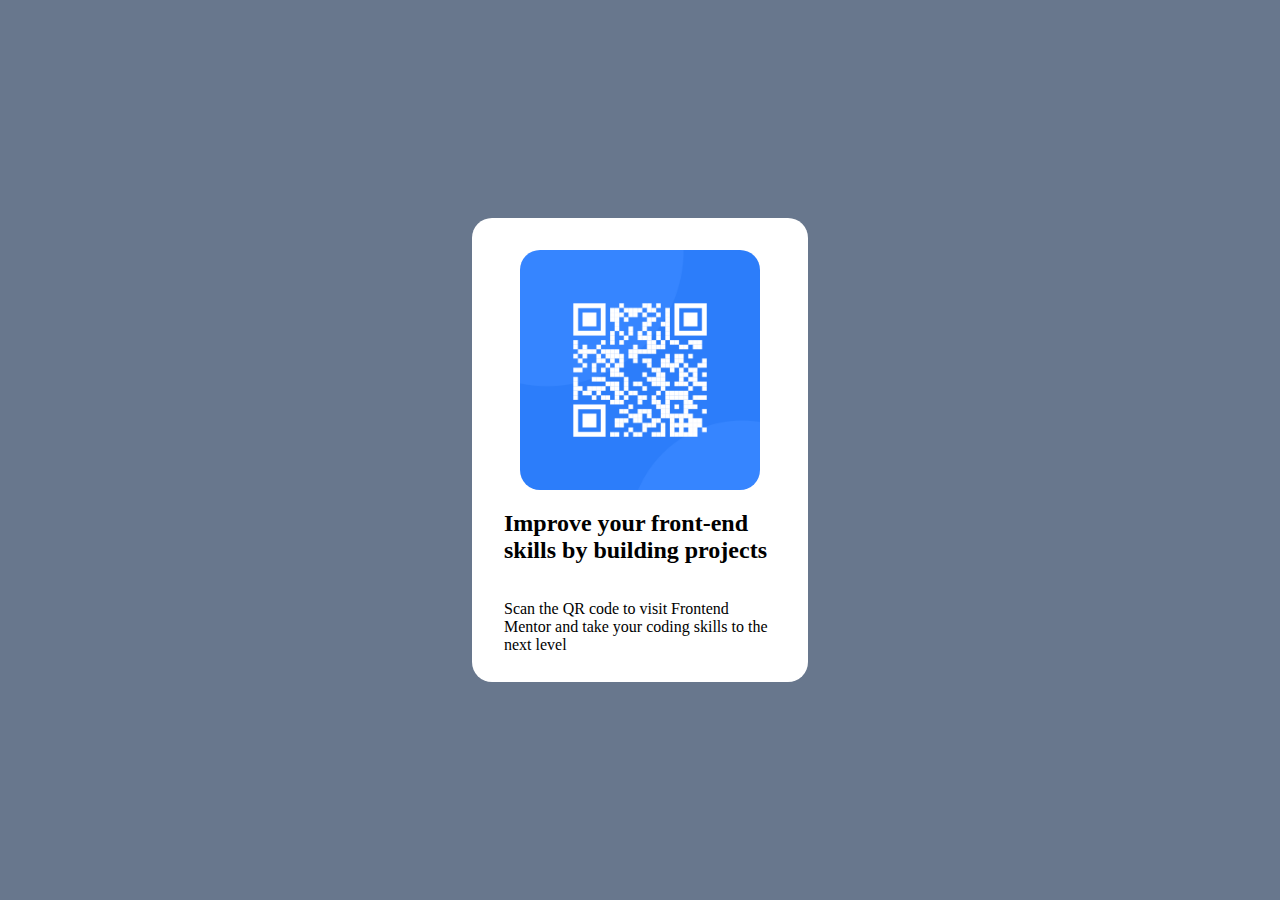
<file: index.html>
<!DOCTYPE html>
<html lang="en">

<head>
    <meta charset="UTF-8">
    <meta name="viewport" content="width=device-width, initial-scale=1.0">
    <title>QRCode</title>
    <link rel="stylesheet" href="styles.css">
    
</head>

<body>
    <div class="container">
        <img id="qr-img" src="./images/image-qr-code.png">
        <h2>Improve your front-end skills by building projects</h2>
        <p>Scan the QR code to visit Frontend Mentor and take your coding skills to the next level</p>
    </div>
</body>

</html>
</file>
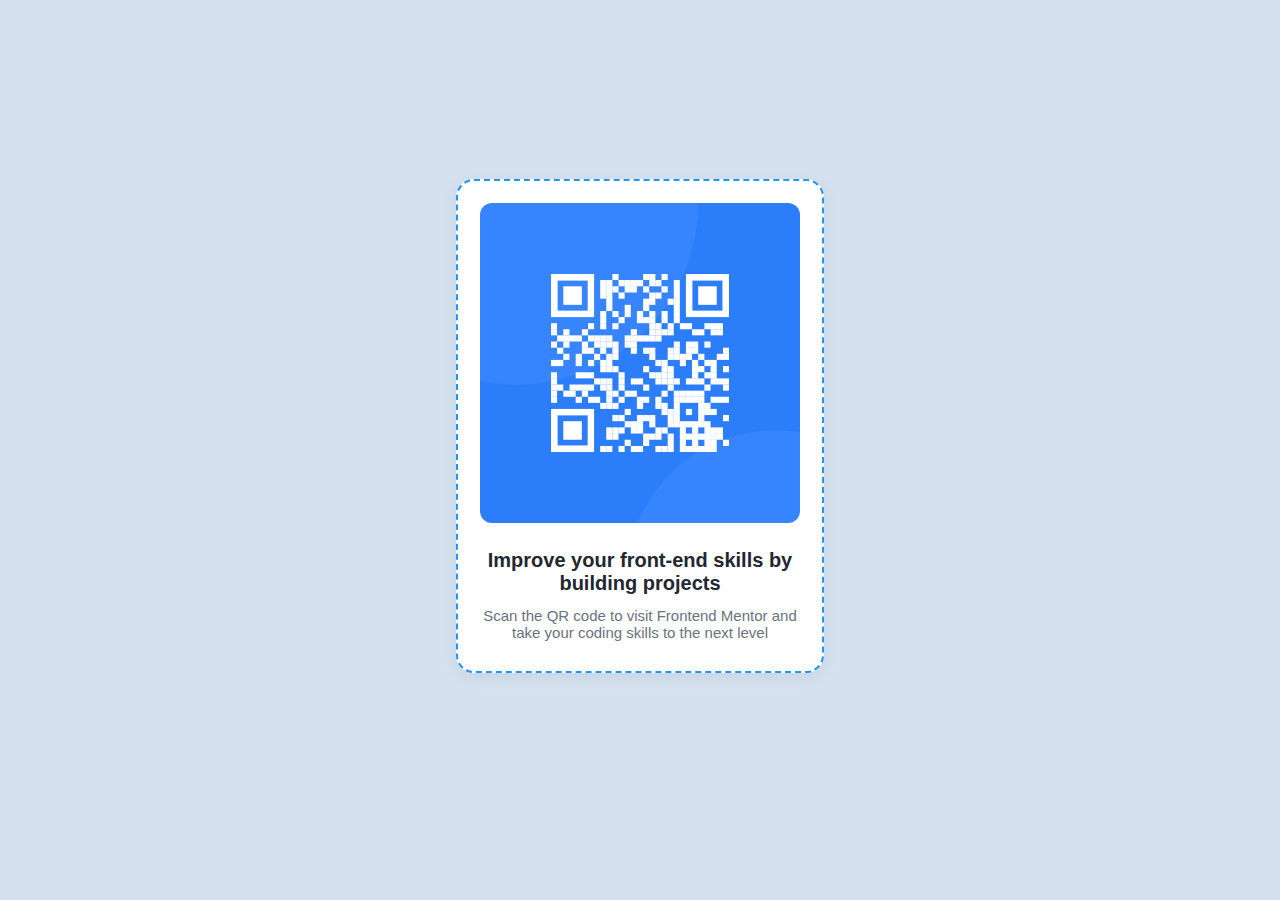
<file: images/index-new.html>
<!DOCTYPE html>
<html lang="en">

<head>
    <meta charset="UTF-8">
    <title>QR Code Component</title>
    <meta name="viewport" content="width=device-width, initial-scale=1.0">
    <style>
        body {
            background: #d5e1ef;
            margin: 0;
            font-family: 'Outfit', Arial, sans-serif;
        }

        .container {
            min-height: calc(100vh - 48px);
            display: flex;
            align-items: center;
            justify-content: center;
        }

        .qr-card {
            background: #fff;
            border-radius: 18px;
            box-shadow: 0 4px 16px rgba(44, 62, 80, 0.08);
            border: 2px dashed #2196f3;
            padding: 22px 22px 30px 22px;
            max-width: 320px;
            text-align: center;
            margin: 40px 0;
        }

        .qr-card img {
            width: 100%;
            border-radius: 12px;
            margin-bottom: 22px;
        }

        .qr-card h2 {
            font-size: 20px;
            font-weight: 700;
            margin: 0 0 12px 0;
            color: #23272f;
        }

        .qr-card p {
            font-size: 15px;
            color: #6b7280;
            margin: 0;
            font-weight: 400;
        }
    </style>
</head>

<body>
    <div class="container">
        <div class="qr-card">
            <img src="image-qr-code.png" alt="QR code to Frontend Mentor">
            <h2>Improve your front-end skills by building projects</h2>
            <p>Scan the QR code to visit Frontend Mentor and take your coding skills to the next level</p>
        </div>
    </div>
</body>

</html>
</file>
<file: styles.css>
@font-face {
    font-family: 'Outfit';
    src: url(https://fonts.google.com/specimen/Outfit);
}

body {
    display: flex;
    justify-content: center;
    align-items: center;
    min-height: 100vh;
    margin: 0;
    /* background-color: Slate 300 hsl(212, 45%, 89%);*/
    /*background-color: White hsl(0, 0%, 100%);*/
    background-color: hsl(216, 15%, 48%)
}

.container {
    padding: 2rem;
    display: flex;
    flex-direction: column;
    /* align-items: flex-start;*/
    /* align-content: center;*/
    width: 17rem;
    height: 25rem;
    font-family: Outfit;
    border: 0.5px;
    background-color: hsl(0, 0%, 100%);
    /*background-color: Slate 300 hsl(212, 45%, 89%);*/
    border-radius: 20px;
}

#qr-img {
    width: 15rem;
    height: 15rem;
    align-self: center;
    border-radius: 20px;
}

h,
p {
    display: flex;
    flex-wrap: wrap;
    align-self: center;

}

@media only screen and (max-width: 375px) {
    body {

        font-weight: 400px;
    }
}

@media only screen and (max-width: 1440px) {
    body {

        font-weight: 700px;
    }
}
</file>
